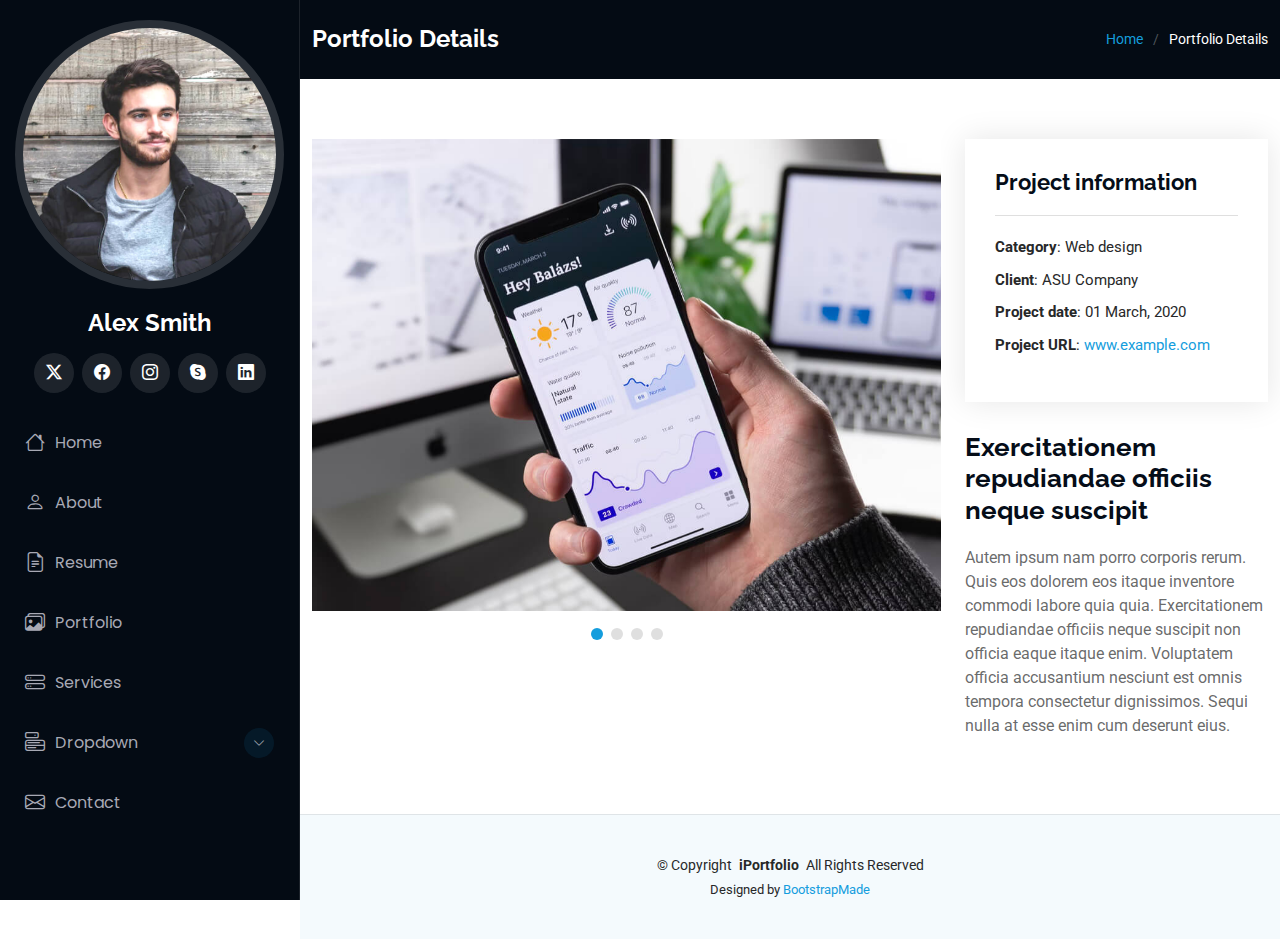
<file: portfolio-details.html>
<!DOCTYPE html>
<html lang="en">

<head>
  <meta charset="utf-8">
  <meta content="width=device-width, initial-scale=1.0" name="viewport">
  <title>Portfolio Details - iPortfolio Bootstrap Template</title>
  <meta content="" name="description">
  <meta content="" name="keywords">

  <!-- Favicons -->
  <link href="assets/img/favicon.png" rel="icon">
  <link href="assets/img/apple-touch-icon.png" rel="apple-touch-icon">

  <!-- Fonts -->
  <link href="https://fonts.googleapis.com" rel="preconnect">
  <link href="https://fonts.gstatic.com" rel="preconnect" crossorigin>
  <link href="https://fonts.googleapis.com/css2?family=Roboto:ital,wght@0,100;0,300;0,400;0,500;0,700;0,900;1,100;1,300;1,400;1,500;1,700;1,900&family=Poppins:ital,wght@0,100;0,200;0,300;0,400;0,500;0,600;0,700;0,800;0,900;1,100;1,200;1,300;1,400;1,500;1,600;1,700;1,800;1,900&family=Raleway:ital,wght@0,100;0,200;0,300;0,400;0,500;0,600;0,700;0,800;0,900;1,100;1,200;1,300;1,400;1,500;1,600;1,700;1,800;1,900&display=swap" rel="stylesheet">

  <!-- Vendor CSS Files -->
  <link href="assets/vendor/bootstrap/css/bootstrap.min.css" rel="stylesheet">
  <link href="assets/vendor/bootstrap-icons/bootstrap-icons.css" rel="stylesheet">
  <link href="assets/vendor/aos/aos.css" rel="stylesheet">
  <link href="assets/vendor/glightbox/css/glightbox.min.css" rel="stylesheet">
  <link href="assets/vendor/swiper/swiper-bundle.min.css" rel="stylesheet">

  <!-- Main CSS File -->
  <link href="assets/css/main.css" rel="stylesheet">

  <!-- =======================================================
  * Template Name: iPortfolio
  * Template URL: https://bootstrapmade.com/iportfolio-bootstrap-portfolio-websites-template/
  * Updated: Jun 29 2024 with Bootstrap v5.3.3
  * Author: BootstrapMade.com
  * License: https://bootstrapmade.com/license/
  ======================================================== -->
</head>

<body class="portfolio-details-page">

  <header id="header" class="header dark-background d-flex flex-column">
    <i class="header-toggle d-xl-none bi bi-list"></i>

    <div class="profile-img">
      <img src="assets/img/my-profile-img.jpg" alt="" class="img-fluid rounded-circle">
    </div>

    <a href="index.html" class="logo d-flex align-items-center justify-content-center">
      <!-- Uncomment the line below if you also wish to use an image logo -->
      <!-- <img src="assets/img/logo.png" alt=""> -->
      <h1 class="sitename">Alex Smith</h1>
    </a>

    <div class="social-links text-center">
      <a href="#" class="twitter"><i class="bi bi-twitter-x"></i></a>
      <a href="#" class="facebook"><i class="bi bi-facebook"></i></a>
      <a href="#" class="instagram"><i class="bi bi-instagram"></i></a>
      <a href="#" class="google-plus"><i class="bi bi-skype"></i></a>
      <a href="#" class="linkedin"><i class="bi bi-linkedin"></i></a>
    </div>

    <nav id="navmenu" class="navmenu">
      <ul>
        <li><a href="#hero"><i class="bi bi-house navicon"></i>Home</a></li>
        <li><a href="#about"><i class="bi bi-person navicon"></i> About</a></li>
        <li><a href="#resume"><i class="bi bi-file-earmark-text navicon"></i> Resume</a></li>
        <li><a href="#portfolio"><i class="bi bi-images navicon"></i> Portfolio</a></li>
        <li><a href="#services"><i class="bi bi-hdd-stack navicon"></i> Services</a></li>
        <li class="dropdown"><a href="#"><i class="bi bi-menu-button navicon"></i> <span>Dropdown</span> <i class="bi bi-chevron-down toggle-dropdown"></i></a>
          <ul>
            <li><a href="#">Dropdown 1</a></li>
            <li class="dropdown"><a href="#"><span>Deep Dropdown</span> <i class="bi bi-chevron-down toggle-dropdown"></i></a>
              <ul>
                <li><a href="#">Deep Dropdown 1</a></li>
                <li><a href="#">Deep Dropdown 2</a></li>
                <li><a href="#">Deep Dropdown 3</a></li>
                <li><a href="#">Deep Dropdown 4</a></li>
                <li><a href="#">Deep Dropdown 5</a></li>
              </ul>
            </li>
            <li><a href="#">Dropdown 2</a></li>
            <li><a href="#">Dropdown 3</a></li>
            <li><a href="#">Dropdown 4</a></li>
          </ul>
        </li>
        <li><a href="#contact"><i class="bi bi-envelope navicon"></i> Contact</a></li>
      </ul>
    </nav>

  </header>

  <main class="main">

    <!-- Page Title -->
    <div class="page-title dark-background">
      <div class="container d-lg-flex justify-content-between align-items-center">
        <h1 class="mb-2 mb-lg-0">Portfolio Details</h1>
        <nav class="breadcrumbs">
          <ol>
            <li><a href="index.html">Home</a></li>
            <li class="current">Portfolio Details</li>
          </ol>
        </nav>
      </div>
    </div><!-- End Page Title -->

    <!-- Portfolio Details Section -->
    <section id="portfolio-details" class="portfolio-details section">

      <div class="container" data-aos="fade-up" data-aos-delay="100">

        <div class="row gy-4">

          <div class="col-lg-8">
            <div class="portfolio-details-slider swiper init-swiper">

              <script type="application/json" class="swiper-config">
                {
                  "loop": true,
                  "speed": 600,
                  "autoplay": {
                    "delay": 5000
                  },
                  "slidesPerView": "auto",
                  "pagination": {
                    "el": ".swiper-pagination",
                    "type": "bullets",
                    "clickable": true
                  }
                }
              </script>

              <div class="swiper-wrapper align-items-center">

                <div class="swiper-slide">
                  <img src="assets/img/portfolio/app-1.jpg" alt="">
                </div>

                <div class="swiper-slide">
                  <img src="assets/img/portfolio/product-1.jpg" alt="">
                </div>

                <div class="swiper-slide">
                  <img src="assets/img/portfolio/branding-1.jpg" alt="">
                </div>

                <div class="swiper-slide">
                  <img src="assets/img/portfolio/books-1.jpg" alt="">
                </div>

              </div>
              <div class="swiper-pagination"></div>
            </div>
          </div>

          <div class="col-lg-4">
            <div class="portfolio-info" data-aos="fade-up" data-aos-delay="200">
              <h3>Project information</h3>
              <ul>
                <li><strong>Category</strong>: Web design</li>
                <li><strong>Client</strong>: ASU Company</li>
                <li><strong>Project date</strong>: 01 March, 2020</li>
                <li><strong>Project URL</strong>: <a href="#">www.example.com</a></li>
              </ul>
            </div>
            <div class="portfolio-description" data-aos="fade-up" data-aos-delay="300">
              <h2>Exercitationem repudiandae officiis neque suscipit</h2>
              <p>
                Autem ipsum nam porro corporis rerum. Quis eos dolorem eos itaque inventore commodi labore quia quia. Exercitationem repudiandae officiis neque suscipit non officia eaque itaque enim. Voluptatem officia accusantium nesciunt est omnis tempora consectetur dignissimos. Sequi nulla at esse enim cum deserunt eius.
              </p>
            </div>
          </div>

        </div>

      </div>

    </section><!-- /Portfolio Details Section -->

  </main>

  <footer id="footer" class="footer position-relative light-background">

    <div class="container">
      <div class="copyright text-center ">
        <p>© <span>Copyright</span> <strong class="px-1 sitename">iPortfolio</strong> <span>All Rights Reserved</span></p>
      </div>
      <div class="credits">
        <!-- All the links in the footer should remain intact. -->
        <!-- You can delete the links only if you've purchased the pro version. -->
        <!-- Licensing information: https://bootstrapmade.com/license/ -->
        <!-- Purchase the pro version with working PHP/AJAX contact form: [buy-url] -->
        Designed by <a href="https://bootstrapmade.com/">BootstrapMade</a>
      </div>
    </div>

  </footer>

  <!-- Scroll Top -->
  <a href="#" id="scroll-top" class="scroll-top d-flex align-items-center justify-content-center"><i class="bi bi-arrow-up-short"></i></a>

  <!-- Preloader -->
  <div id="preloader"></div>

  <!-- Vendor JS Files -->
  <script src="assets/vendor/bootstrap/js/bootstrap.bundle.min.js"></script>
  <script src="assets/vendor/php-email-form/validate.js"></script>
  <script src="assets/vendor/aos/aos.js"></script>
  <script src="assets/vendor/typed.js/typed.umd.js"></script>
  <script src="assets/vendor/purecounter/purecounter_vanilla.js"></script>
  <script src="assets/vendor/waypoints/noframework.waypoints.js"></script>
  <script src="assets/vendor/glightbox/js/glightbox.min.js"></script>
  <script src="assets/vendor/imagesloaded/imagesloaded.pkgd.min.js"></script>
  <script src="assets/vendor/isotope-layout/isotope.pkgd.min.js"></script>
  <script src="assets/vendor/swiper/swiper-bundle.min.js"></script>

  <!-- Main JS File -->
  <script src="assets/js/main.js"></script>

</body>

</html>
</file>
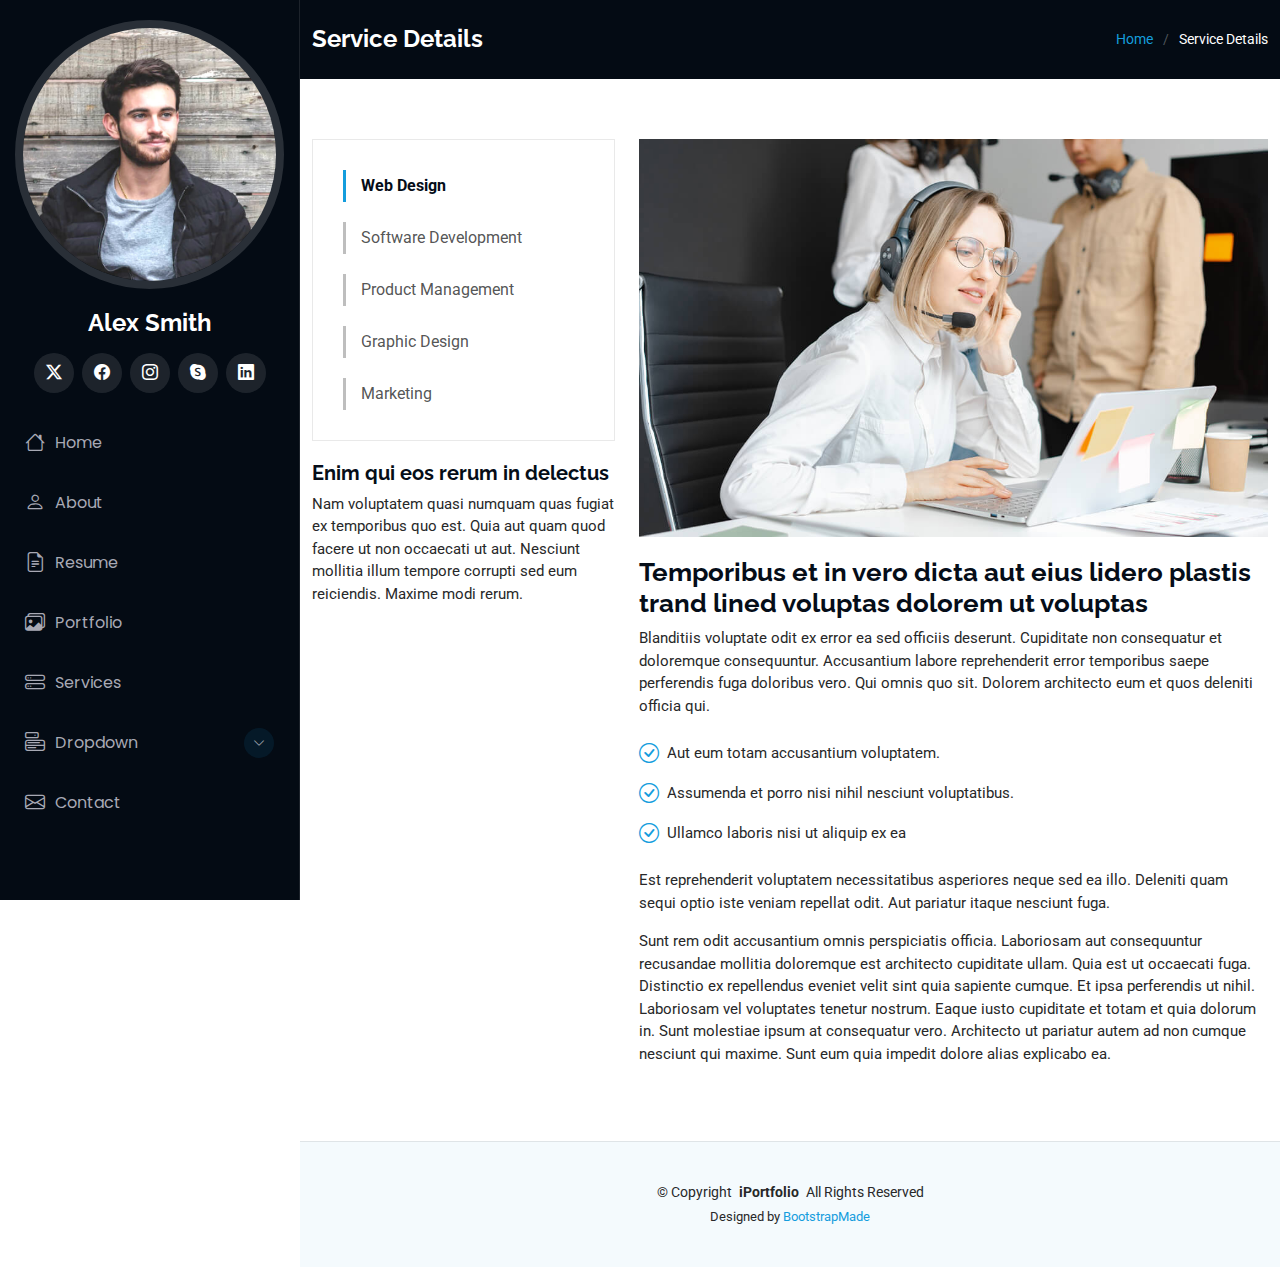
<file: service-details.html>
<!DOCTYPE html>
<html lang="en">

<head>
  <meta charset="utf-8">
  <meta content="width=device-width, initial-scale=1.0" name="viewport">
  <title>Service Details - iPortfolio Bootstrap Template</title>
  <meta content="" name="description">
  <meta content="" name="keywords">

  <!-- Favicons -->
  <link href="assets/img/favicon.png" rel="icon">
  <link href="assets/img/apple-touch-icon.png" rel="apple-touch-icon">

  <!-- Fonts -->
  <link href="https://fonts.googleapis.com" rel="preconnect">
  <link href="https://fonts.gstatic.com" rel="preconnect" crossorigin>
  <link href="https://fonts.googleapis.com/css2?family=Roboto:ital,wght@0,100;0,300;0,400;0,500;0,700;0,900;1,100;1,300;1,400;1,500;1,700;1,900&family=Poppins:ital,wght@0,100;0,200;0,300;0,400;0,500;0,600;0,700;0,800;0,900;1,100;1,200;1,300;1,400;1,500;1,600;1,700;1,800;1,900&family=Raleway:ital,wght@0,100;0,200;0,300;0,400;0,500;0,600;0,700;0,800;0,900;1,100;1,200;1,300;1,400;1,500;1,600;1,700;1,800;1,900&display=swap" rel="stylesheet">

  <!-- Vendor CSS Files -->
  <link href="assets/vendor/bootstrap/css/bootstrap.min.css" rel="stylesheet">
  <link href="assets/vendor/bootstrap-icons/bootstrap-icons.css" rel="stylesheet">
  <link href="assets/vendor/aos/aos.css" rel="stylesheet">
  <link href="assets/vendor/glightbox/css/glightbox.min.css" rel="stylesheet">
  <link href="assets/vendor/swiper/swiper-bundle.min.css" rel="stylesheet">

  <!-- Main CSS File -->
  <link href="assets/css/main.css" rel="stylesheet">

  <!-- =======================================================
  * Template Name: iPortfolio
  * Template URL: https://bootstrapmade.com/iportfolio-bootstrap-portfolio-websites-template/
  * Updated: Jun 29 2024 with Bootstrap v5.3.3
  * Author: BootstrapMade.com
  * License: https://bootstrapmade.com/license/
  ======================================================== -->
</head>

<body class="service-details-page">

  <header id="header" class="header dark-background d-flex flex-column">
    <i class="header-toggle d-xl-none bi bi-list"></i>

    <div class="profile-img">
      <img src="assets/img/my-profile-img.jpg" alt="" class="img-fluid rounded-circle">
    </div>

    <a href="index.html" class="logo d-flex align-items-center justify-content-center">
      <!-- Uncomment the line below if you also wish to use an image logo -->
      <!-- <img src="assets/img/logo.png" alt=""> -->
      <h1 class="sitename">Alex Smith</h1>
    </a>

    <div class="social-links text-center">
      <a href="#" class="twitter"><i class="bi bi-twitter-x"></i></a>
      <a href="#" class="facebook"><i class="bi bi-facebook"></i></a>
      <a href="#" class="instagram"><i class="bi bi-instagram"></i></a>
      <a href="#" class="google-plus"><i class="bi bi-skype"></i></a>
      <a href="#" class="linkedin"><i class="bi bi-linkedin"></i></a>
    </div>

    <nav id="navmenu" class="navmenu">
      <ul>
        <li><a href="#hero"><i class="bi bi-house navicon"></i>Home</a></li>
        <li><a href="#about"><i class="bi bi-person navicon"></i> About</a></li>
        <li><a href="#resume"><i class="bi bi-file-earmark-text navicon"></i> Resume</a></li>
        <li><a href="#portfolio"><i class="bi bi-images navicon"></i> Portfolio</a></li>
        <li><a href="#services"><i class="bi bi-hdd-stack navicon"></i> Services</a></li>
        <li class="dropdown"><a href="#"><i class="bi bi-menu-button navicon"></i> <span>Dropdown</span> <i class="bi bi-chevron-down toggle-dropdown"></i></a>
          <ul>
            <li><a href="#">Dropdown 1</a></li>
            <li class="dropdown"><a href="#"><span>Deep Dropdown</span> <i class="bi bi-chevron-down toggle-dropdown"></i></a>
              <ul>
                <li><a href="#">Deep Dropdown 1</a></li>
                <li><a href="#">Deep Dropdown 2</a></li>
                <li><a href="#">Deep Dropdown 3</a></li>
                <li><a href="#">Deep Dropdown 4</a></li>
                <li><a href="#">Deep Dropdown 5</a></li>
              </ul>
            </li>
            <li><a href="#">Dropdown 2</a></li>
            <li><a href="#">Dropdown 3</a></li>
            <li><a href="#">Dropdown 4</a></li>
          </ul>
        </li>
        <li><a href="#contact"><i class="bi bi-envelope navicon"></i> Contact</a></li>
      </ul>
    </nav>

  </header>

  <main class="main">

    <!-- Page Title -->
    <div class="page-title dark-background">
      <div class="container d-lg-flex justify-content-between align-items-center">
        <h1 class="mb-2 mb-lg-0">Service Details</h1>
        <nav class="breadcrumbs">
          <ol>
            <li><a href="index.html">Home</a></li>
            <li class="current">Service Details</li>
          </ol>
        </nav>
      </div>
    </div><!-- End Page Title -->

    <!-- Service Details Section -->
    <section id="service-details" class="service-details section">

      <div class="container">

        <div class="row gy-4">

          <div class="col-lg-4" data-aos="fade-up" data-aos-delay="100">
            <div class="services-list">
              <a href="#" class="active">Web Design</a>
              <a href="#">Software Development</a>
              <a href="#">Product Management</a>
              <a href="#">Graphic Design</a>
              <a href="#">Marketing</a>
            </div>

            <h4>Enim qui eos rerum in delectus</h4>
            <p>Nam voluptatem quasi numquam quas fugiat ex temporibus quo est. Quia aut quam quod facere ut non occaecati ut aut. Nesciunt mollitia illum tempore corrupti sed eum reiciendis. Maxime modi rerum.</p>
          </div>

          <div class="col-lg-8" data-aos="fade-up" data-aos-delay="200">
            <img src="assets/img/services.jpg" alt="" class="img-fluid services-img">
            <h3>Temporibus et in vero dicta aut eius lidero plastis trand lined voluptas dolorem ut voluptas</h3>
            <p>
              Blanditiis voluptate odit ex error ea sed officiis deserunt. Cupiditate non consequatur et doloremque consequuntur. Accusantium labore reprehenderit error temporibus saepe perferendis fuga doloribus vero. Qui omnis quo sit. Dolorem architecto eum et quos deleniti officia qui.
            </p>
            <ul>
              <li><i class="bi bi-check-circle"></i> <span>Aut eum totam accusantium voluptatem.</span></li>
              <li><i class="bi bi-check-circle"></i> <span>Assumenda et porro nisi nihil nesciunt voluptatibus.</span></li>
              <li><i class="bi bi-check-circle"></i> <span>Ullamco laboris nisi ut aliquip ex ea</span></li>
            </ul>
            <p>
              Est reprehenderit voluptatem necessitatibus asperiores neque sed ea illo. Deleniti quam sequi optio iste veniam repellat odit. Aut pariatur itaque nesciunt fuga.
            </p>
            <p>
              Sunt rem odit accusantium omnis perspiciatis officia. Laboriosam aut consequuntur recusandae mollitia doloremque est architecto cupiditate ullam. Quia est ut occaecati fuga. Distinctio ex repellendus eveniet velit sint quia sapiente cumque. Et ipsa perferendis ut nihil. Laboriosam vel voluptates tenetur nostrum. Eaque iusto cupiditate et totam et quia dolorum in. Sunt molestiae ipsum at consequatur vero. Architecto ut pariatur autem ad non cumque nesciunt qui maxime. Sunt eum quia impedit dolore alias explicabo ea.
            </p>
          </div>

        </div>

      </div>

    </section><!-- /Service Details Section -->

  </main>

  <footer id="footer" class="footer position-relative light-background">

    <div class="container">
      <div class="copyright text-center ">
        <p>© <span>Copyright</span> <strong class="px-1 sitename">iPortfolio</strong> <span>All Rights Reserved</span></p>
      </div>
      <div class="credits">
        <!-- All the links in the footer should remain intact. -->
        <!-- You can delete the links only if you've purchased the pro version. -->
        <!-- Licensing information: https://bootstrapmade.com/license/ -->
        <!-- Purchase the pro version with working PHP/AJAX contact form: [buy-url] -->
        Designed by <a href="https://bootstrapmade.com/">BootstrapMade</a>
      </div>
    </div>

  </footer>

  <!-- Scroll Top -->
  <a href="#" id="scroll-top" class="scroll-top d-flex align-items-center justify-content-center"><i class="bi bi-arrow-up-short"></i></a>

  <!-- Preloader -->
  <div id="preloader"></div>

  <!-- Vendor JS Files -->
  <script src="assets/vendor/bootstrap/js/bootstrap.bundle.min.js"></script>
  <script src="assets/vendor/php-email-form/validate.js"></script>
  <script src="assets/vendor/aos/aos.js"></script>
  <script src="assets/vendor/typed.js/typed.umd.js"></script>
  <script src="assets/vendor/purecounter/purecounter_vanilla.js"></script>
  <script src="assets/vendor/waypoints/noframework.waypoints.js"></script>
  <script src="assets/vendor/glightbox/js/glightbox.min.js"></script>
  <script src="assets/vendor/imagesloaded/imagesloaded.pkgd.min.js"></script>
  <script src="assets/vendor/isotope-layout/isotope.pkgd.min.js"></script>
  <script src="assets/vendor/swiper/swiper-bundle.min.js"></script>

  <!-- Main JS File -->
  <script src="assets/js/main.js"></script>

</body>

</html>
</file>
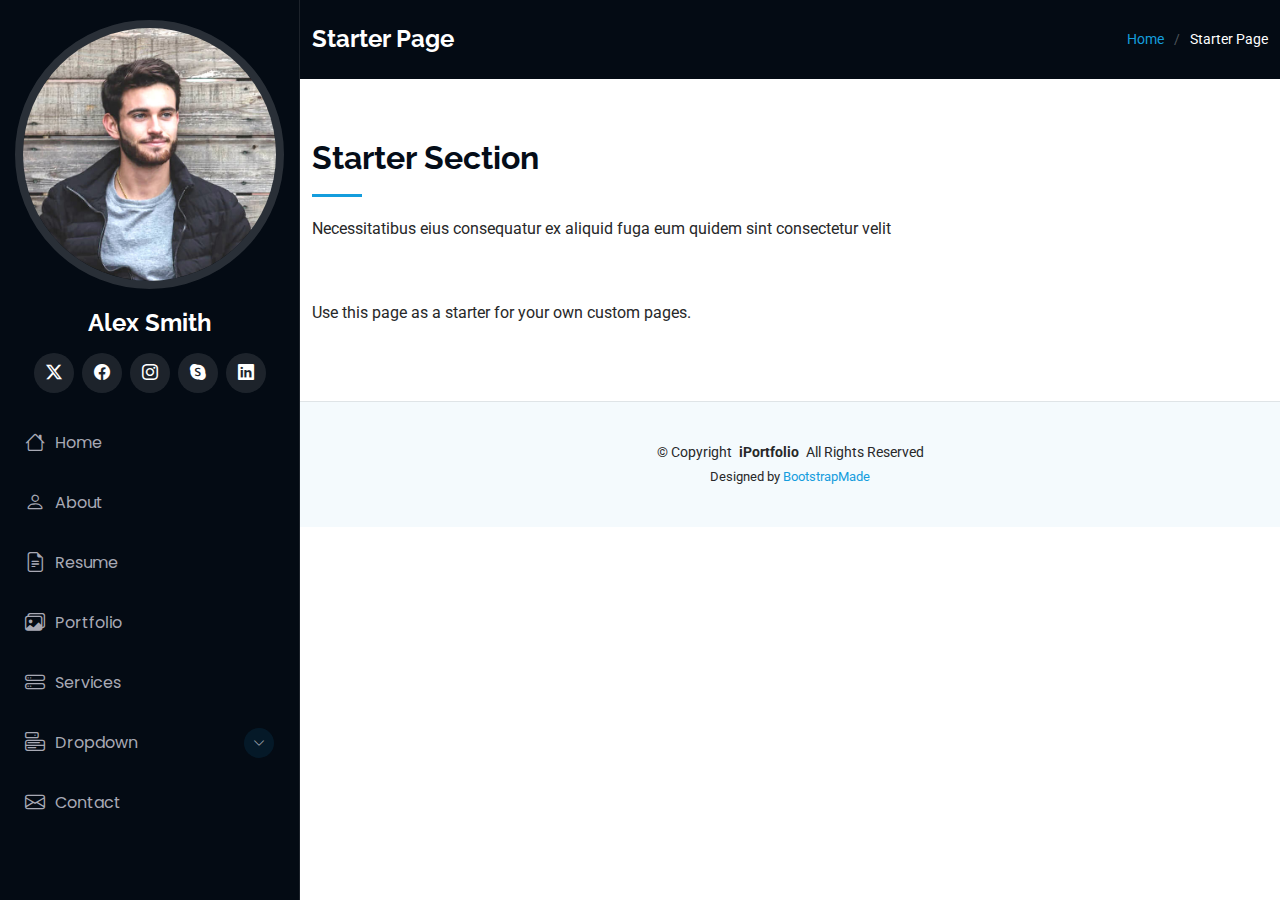
<file: starter-page.html>
<!DOCTYPE html>
<html lang="en">

<head>
  <meta charset="utf-8">
  <meta content="width=device-width, initial-scale=1.0" name="viewport">
  <title>Starter Page - iPortfolio Bootstrap Template</title>
  <meta content="" name="description">
  <meta content="" name="keywords">

  <!-- Favicons -->
  <link href="assets/img/favicon.png" rel="icon">
  <link href="assets/img/apple-touch-icon.png" rel="apple-touch-icon">

  <!-- Fonts -->
  <link href="https://fonts.googleapis.com" rel="preconnect">
  <link href="https://fonts.gstatic.com" rel="preconnect" crossorigin>
  <link href="https://fonts.googleapis.com/css2?family=Roboto:ital,wght@0,100;0,300;0,400;0,500;0,700;0,900;1,100;1,300;1,400;1,500;1,700;1,900&family=Poppins:ital,wght@0,100;0,200;0,300;0,400;0,500;0,600;0,700;0,800;0,900;1,100;1,200;1,300;1,400;1,500;1,600;1,700;1,800;1,900&family=Raleway:ital,wght@0,100;0,200;0,300;0,400;0,500;0,600;0,700;0,800;0,900;1,100;1,200;1,300;1,400;1,500;1,600;1,700;1,800;1,900&display=swap" rel="stylesheet">

  <!-- Vendor CSS Files -->
  <link href="assets/vendor/bootstrap/css/bootstrap.min.css" rel="stylesheet">
  <link href="assets/vendor/bootstrap-icons/bootstrap-icons.css" rel="stylesheet">
  <link href="assets/vendor/aos/aos.css" rel="stylesheet">
  <link href="assets/vendor/glightbox/css/glightbox.min.css" rel="stylesheet">
  <link href="assets/vendor/swiper/swiper-bundle.min.css" rel="stylesheet">

  <!-- Main CSS File -->
  <link href="assets/css/main.css" rel="stylesheet">

  <!-- =======================================================
  * Template Name: iPortfolio
  * Template URL: https://bootstrapmade.com/iportfolio-bootstrap-portfolio-websites-template/
  * Updated: Jun 29 2024 with Bootstrap v5.3.3
  * Author: BootstrapMade.com
  * License: https://bootstrapmade.com/license/
  ======================================================== -->
</head>

<body class="starter-page-page">

  <header id="header" class="header dark-background d-flex flex-column">
    <i class="header-toggle d-xl-none bi bi-list"></i>

    <div class="profile-img">
      <img src="assets/img/my-profile-img.jpg" alt="" class="img-fluid rounded-circle">
    </div>

    <a href="index.html" class="logo d-flex align-items-center justify-content-center">
      <!-- Uncomment the line below if you also wish to use an image logo -->
      <!-- <img src="assets/img/logo.png" alt=""> -->
      <h1 class="sitename">Alex Smith</h1>
    </a>

    <div class="social-links text-center">
      <a href="#" class="twitter"><i class="bi bi-twitter-x"></i></a>
      <a href="#" class="facebook"><i class="bi bi-facebook"></i></a>
      <a href="#" class="instagram"><i class="bi bi-instagram"></i></a>
      <a href="#" class="google-plus"><i class="bi bi-skype"></i></a>
      <a href="#" class="linkedin"><i class="bi bi-linkedin"></i></a>
    </div>

    <nav id="navmenu" class="navmenu">
      <ul>
        <li><a href="#hero"><i class="bi bi-house navicon"></i>Home</a></li>
        <li><a href="#about"><i class="bi bi-person navicon"></i> About</a></li>
        <li><a href="#resume"><i class="bi bi-file-earmark-text navicon"></i> Resume</a></li>
        <li><a href="#portfolio"><i class="bi bi-images navicon"></i> Portfolio</a></li>
        <li><a href="#services"><i class="bi bi-hdd-stack navicon"></i> Services</a></li>
        <li class="dropdown"><a href="#"><i class="bi bi-menu-button navicon"></i> <span>Dropdown</span> <i class="bi bi-chevron-down toggle-dropdown"></i></a>
          <ul>
            <li><a href="#">Dropdown 1</a></li>
            <li class="dropdown"><a href="#"><span>Deep Dropdown</span> <i class="bi bi-chevron-down toggle-dropdown"></i></a>
              <ul>
                <li><a href="#">Deep Dropdown 1</a></li>
                <li><a href="#">Deep Dropdown 2</a></li>
                <li><a href="#">Deep Dropdown 3</a></li>
                <li><a href="#">Deep Dropdown 4</a></li>
                <li><a href="#">Deep Dropdown 5</a></li>
              </ul>
            </li>
            <li><a href="#">Dropdown 2</a></li>
            <li><a href="#">Dropdown 3</a></li>
            <li><a href="#">Dropdown 4</a></li>
          </ul>
        </li>
        <li><a href="#contact"><i class="bi bi-envelope navicon"></i> Contact</a></li>
      </ul>
    </nav>

  </header>

  <main class="main">

    <!-- Page Title -->
    <div class="page-title dark-background">
      <div class="container d-lg-flex justify-content-between align-items-center">
        <h1 class="mb-2 mb-lg-0">Starter Page</h1>
        <nav class="breadcrumbs">
          <ol>
            <li><a href="index.html">Home</a></li>
            <li class="current">Starter Page</li>
          </ol>
        </nav>
      </div>
    </div><!-- End Page Title -->

    <!-- Starter Section Section -->
    <section id="starter-section" class="starter-section section">

      <!-- Section Title -->
      <div class="container section-title" data-aos="fade-up">
        <h2>Starter Section</h2>
        <p>Necessitatibus eius consequatur ex aliquid fuga eum quidem sint consectetur velit</p>
      </div><!-- End Section Title -->

      <div class="container" data-aos="fade-up">
        <p>Use this page as a starter for your own custom pages.</p>
      </div>

    </section><!-- /Starter Section Section -->

  </main>

  <footer id="footer" class="footer position-relative light-background">

    <div class="container">
      <div class="copyright text-center ">
        <p>© <span>Copyright</span> <strong class="px-1 sitename">iPortfolio</strong> <span>All Rights Reserved</span></p>
      </div>
      <div class="credits">
        <!-- All the links in the footer should remain intact. -->
        <!-- You can delete the links only if you've purchased the pro version. -->
        <!-- Licensing information: https://bootstrapmade.com/license/ -->
        <!-- Purchase the pro version with working PHP/AJAX contact form: [buy-url] -->
        Designed by <a href="https://bootstrapmade.com/">BootstrapMade</a>
      </div>
    </div>

  </footer>

  <!-- Scroll Top -->
  <a href="#" id="scroll-top" class="scroll-top d-flex align-items-center justify-content-center"><i class="bi bi-arrow-up-short"></i></a>

  <!-- Preloader -->
  <div id="preloader"></div>

  <!-- Vendor JS Files -->
  <script src="assets/vendor/bootstrap/js/bootstrap.bundle.min.js"></script>
  <script src="assets/vendor/php-email-form/validate.js"></script>
  <script src="assets/vendor/aos/aos.js"></script>
  <script src="assets/vendor/typed.js/typed.umd.js"></script>
  <script src="assets/vendor/purecounter/purecounter_vanilla.js"></script>
  <script src="assets/vendor/waypoints/noframework.waypoints.js"></script>
  <script src="assets/vendor/glightbox/js/glightbox.min.js"></script>
  <script src="assets/vendor/imagesloaded/imagesloaded.pkgd.min.js"></script>
  <script src="assets/vendor/isotope-layout/isotope.pkgd.min.js"></script>
  <script src="assets/vendor/swiper/swiper-bundle.min.js"></script>

  <!-- Main JS File -->
  <script src="assets/js/main.js"></script>

</body>

</html>
</file>
<file: assets/css/main.css>
/**
* Template Name: iPortfolio
* Template URL: https://bootstrapmade.com/iportfolio-bootstrap-portfolio-websites-template/
* Updated: Jun 29 2024 with Bootstrap v5.3.3
* Author: BootstrapMade.com
* License: https://bootstrapmade.com/license/
*/

/*--------------------------------------------------------------
# Font & Color Variables
# Help: https://bootstrapmade.com/color-system/
--------------------------------------------------------------*/
/* Fonts */
:root {
  --default-font: "Roboto",  system-ui, -apple-system, "Segoe UI", Roboto, "Helvetica Neue", Arial, "Noto Sans", "Liberation Sans", sans-serif, "Apple Color Emoji", "Segoe UI Emoji", "Segoe UI Symbol", "Noto Color Emoji";
  --heading-font: "Raleway",  sans-serif;
  --nav-font: "Poppins",  sans-serif;
}

/* Global Colors - The following color variables are used throughout the website. Updating them here will change the color scheme of the entire website */
:root { 
  --background-color: #ffffff; /* Background color for the entire website, including individual sections */
  --default-color: #272829; /* Default color used for the majority of the text content across the entire website */
  --heading-color: #050d18; /* Color for headings, subheadings and title throughout the website */
  --accent-color: #149ddd; /* Accent color that represents your brand on the website. It's used for buttons, links, and other elements that need to stand out */
  --surface-color: #ffffff; /* The surface color is used as a background of boxed elements within sections, such as cards, icon boxes, or other elements that require a visual separation from the global background. */
  --contrast-color: #ffffff; /* Contrast color for text, ensuring readability against backgrounds of accent, heading, or default colors. */
}

/* Nav Menu Colors - The following color variables are used specifically for the navigation menu. They are separate from the global colors to allow for more customization options */
:root {
  --nav-color: #a8a9b4;  /* The default color of the main navmenu links */
  --nav-hover-color: #ffffff; /* Applied to main navmenu links when they are hovered over or active */
  --nav-mobile-background-color: #040b14; /* Used as the background color for mobile navigation menu */
  --nav-dropdown-background-color: #040b14; /* Used as the background color for dropdown items that appear when hovering over primary navigation items */
  --nav-dropdown-color: #a8a9b4; /* Used for navigation links of the dropdown items in the navigation menu. */
  --nav-dropdown-hover-color: #ffffff; /* Similar to --nav-hover-color, this color is applied to dropdown navigation links when they are hovered over. */
}

/* Color Presets - These classes override global colors when applied to any section or element, providing reuse of the sam color scheme. */

.light-background {
  --background-color: #f4fafd;
  --surface-color: #ffffff;
}

.dark-background {
  --background-color: #040b14;
  --default-color: #ffffff;
  --heading-color: #ffffff;
  --surface-color: #151f2b;
  --contrast-color: #ffffff;
}

/* Smooth scroll */
:root {
  scroll-behavior: smooth;
}

/*--------------------------------------------------------------
# General Styling & Shared Classes
--------------------------------------------------------------*/
body {
  color: var(--default-color);
  background-color: var(--background-color);
  font-family: var(--default-font);
}

a {
  color: var(--accent-color);
  text-decoration: none;
  transition: 0.3s;
}

a:hover {
  color: color-mix(in srgb, var(--accent-color), transparent 25%);
  text-decoration: none;
}

h1,
h2,
h3,
h4,
h5,
h6 {
  color: var(--heading-color);
  font-family: var(--heading-font);
}

/* PHP Email Form Messages
------------------------------*/
.php-email-form .error-message {
  display: none;
  background: #df1529;
  color: #ffffff;
  text-align: left;
  padding: 15px;
  margin-bottom: 24px;
  font-weight: 600;
}

.php-email-form .sent-message {
  display: none;
  color: #ffffff;
  background: #059652;
  text-align: center;
  padding: 15px;
  margin-bottom: 24px;
  font-weight: 600;
}

.php-email-form .loading {
  display: none;
  background: var(--surface-color);
  text-align: center;
  padding: 15px;
  margin-bottom: 24px;
}

.php-email-form .loading:before {
  content: "";
  display: inline-block;
  border-radius: 50%;
  width: 24px;
  height: 24px;
  margin: 0 10px -6px 0;
  border: 3px solid var(--accent-color);
  border-top-color: var(--surface-color);
  animation: php-email-form-loading 1s linear infinite;
}

@keyframes php-email-form-loading {
  0% {
    transform: rotate(0deg);
  }

  100% {
    transform: rotate(360deg);
  }
}

/*--------------------------------------------------------------
# Global Header
--------------------------------------------------------------*/
.header {
  color: var(--default-color);
  background-color: var(--background-color);
  position: fixed;
  top: 0;
  left: 0;
  bottom: 0;
  padding: 0 15px;
  width: 300px;
  transition: all ease-in-out 0.3s;
  overflow-y: auto;
  z-index: 997;
  border-right: 1px solid color-mix(in srgb, var(--default-color), transparent 90%);
}

.header .profile-img img {
  margin: 20px auto;
  display: block;
  width: 360px;
  border: 8px solid color-mix(in srgb, var(--default-color), transparent 85%);
}

.header .logo {
  line-height: 1;
  margin-bottom: 15px;
}

.header .logo img {
  max-height: 32px;
  margin-right: 8px;
}

.header .logo h1 {
  font-size: 24px;
  margin: 0;
  font-weight: 700;
  color: var(--heading-color);
}

.header .social-links {
  margin: 0 0 20px 0;
}

.header .social-links a {
  font-size: 16px;
  display: inline-flex;
  align-items: center;
  justify-content: center;
  background: color-mix(in srgb, var(--default-color), transparent 90%);
  color: var(--default-color);
  margin: 0 2px;
  border-radius: 50%;
  text-align: center;
  width: 40px;
  height: 40px;
  transition: 0.3s;
}

.header .social-links a:hover {
  color: var(--contrast-color);
  background: var(--accent-color);
}

@media (min-width: 1200px) {

  .header~main,
  .header~#footer {
    margin-left: 300px;
  }
}

@media (max-width: 1199px) {
  .header {
    left: -100%;
  }
}

.header.header-show {
  left: 0;
}

.header .header-toggle {
  color: var(--contrast-color);
  background-color: var(--accent-color);
  font-size: 22px;
  display: flex;
  align-items: center;
  justify-content: center;
  width: 40px;
  height: 40px;
  border-radius: 50%;
  cursor: pointer;
  position: fixed;
  top: 15px;
  right: 15px;
  z-index: 9999;
  transition: background-color 0.3s;
}

.header .header-toggle:hover {
  color: var(--contrast-color);
  background-color: color-mix(in srgb, var(--accent-color) 90%, white 15%);
}

/*--------------------------------------------------------------
# Navigation Menu
--------------------------------------------------------------*/
.mobile-nav-toggle {
  display: none;
}

.navmenu {
  padding: 0;
  z-index: 9997;
}

.navmenu ul {
  list-style: none;
  padding: 0 0 20px 0;
  margin: 0;
}

.navmenu a,
.navmenu a:focus {
  color: var(--nav-color);
  padding: 15px 10px;
  font-family: var(--nav-font);
  font-size: 16px;
  font-weight: 400;
  display: flex;
  align-items: center;
  white-space: nowrap;
  transition: 0.3s;
  width: 100%;
}

.navmenu a .navicon,
.navmenu a:focus .navicon {
  font-size: 20px;
  margin-right: 10px;
}

.navmenu a .toggle-dropdown,
.navmenu a:focus .toggle-dropdown {
  font-size: 12px;
  line-height: 0;
  margin-left: auto;
  width: 30px;
  height: 30px;
  display: flex;
  align-items: center;
  justify-content: center;
  border-radius: 50%;
  transition: 0.3s;
  flex-shrink: 0;
  background-color: color-mix(in srgb, var(--accent-color), transparent 90%);
}

.navmenu a .toggle-dropdown:hover,
.navmenu a:focus .toggle-dropdown:hover {
  background-color: var(--accent-color);
  color: var(--contrast-color);
}

.navmenu a:hover,
.navmenu .active,
.navmenu .active:focus {
  color: var(--nav-hover-color);
}

.navmenu a:hover .navicon,
.navmenu .active .navicon,
.navmenu .active:focus .navicon {
  color: var(--accent-color);
}

.navmenu .active .toggle-dropdown,
.navmenu .active:focus .toggle-dropdown {
  background-color: var(--accent-color);
  color: var(--contrast-color);
  transform: rotate(180deg);
}

.navmenu .dropdown {
  display: block;
}

.navmenu .dropdown a,
.navmenu .dropdown a:focus {
  color: --nav-dropdown-color;
}

.navmenu .dropdown a:hover,
.navmenu .dropdown .active,
.navmenu .dropdown .active:focus {
  color: var(--nav-dropdown-hover-color);
}

.navmenu .dropdown ul {
  position: static;
  display: none;
  z-index: 99;
  padding: 5px 10px;
  margin: 5px 10px;
  background-color: var(--nav-dropdown-background-color);
  border: 1px solid color-mix(in srgb, var(--default-color), transparent 90%);
  box-shadow: none;
  transition: all 0.5s ease-in-out;
}

.navmenu .dropdown ul ul {
  background-color: rgba(33, 37, 41, 0.1);
}

.navmenu .dropdown>.dropdown-active {
  display: block;
  background-color: rgba(33, 37, 41, 0.03);
}

/*--------------------------------------------------------------
# Global Footer
--------------------------------------------------------------*/
.footer {
  color: var(--default-color);
  background-color: var(--background-color);
  font-size: 14px;
  padding: 40px 0;
  position: relative;
  border-top: 1px solid color-mix(in srgb, var(--default-color), transparent 90%);
}

.footer .copyright p {
  margin-bottom: 0;
}

.footer .credits {
  margin-top: 4px;
  font-size: 13px;
  text-align: center;
}

/*--------------------------------------------------------------
# Preloader
--------------------------------------------------------------*/
#preloader {
  position: fixed;
  inset: 0;
  z-index: 999999;
  overflow: hidden;
  background: var(--background-color);
  transition: all 0.6s ease-out;
}

#preloader:before {
  content: "";
  position: fixed;
  top: calc(50% - 30px);
  left: calc(50% - 30px);
  border: 6px solid #ffffff;
  border-color: var(--accent-color) transparent var(--accent-color) transparent;
  border-radius: 50%;
  width: 60px;
  height: 60px;
  animation: animate-preloader 1.5s linear infinite;
}

@keyframes animate-preloader {
  0% {
    transform: rotate(0deg);
  }

  100% {
    transform: rotate(360deg);
  }
}

/*--------------------------------------------------------------
# Scroll Top Button
--------------------------------------------------------------*/
.scroll-top {
  position: fixed;
  visibility: hidden;
  opacity: 0;
  right: 15px;
  bottom: -15px;
  z-index: 99999;
  background-color: var(--accent-color);
  width: 44px;
  height: 44px;
  border-radius: 50px;
  transition: all 0.4s;
}

.scroll-top i {
  font-size: 24px;
  color: var(--contrast-color);
  line-height: 0;
}

.scroll-top:hover {
  background-color: color-mix(in srgb, var(--accent-color), transparent 20%);
  color: var(--contrast-color);
}

.scroll-top.active {
  visibility: visible;
  opacity: 1;
  bottom: 15px;
}

/*--------------------------------------------------------------
# Disable aos animation delay on mobile devices
--------------------------------------------------------------*/
@media screen and (max-width: 768px) {
  [data-aos-delay] {
    transition-delay: 0 !important;
  }
}

/*--------------------------------------------------------------
# Global Page Titles & Breadcrumbs
--------------------------------------------------------------*/
.page-title {
  color: var(--default-color);
  background-color: var(--background-color);
  padding: 25px 0;
  position: relative;
}

.page-title h1 {
  font-size: 24px;
  font-weight: 700;
}

.page-title .breadcrumbs ol {
  display: flex;
  flex-wrap: wrap;
  list-style: none;
  padding: 0;
  margin: 0;
  font-size: 14px;
  font-weight: 400;
}

.page-title .breadcrumbs ol li+li {
  padding-left: 10px;
}

.page-title .breadcrumbs ol li+li::before {
  content: "/";
  display: inline-block;
  padding-right: 10px;
  color: color-mix(in srgb, var(--default-color), transparent 70%);
}

/*--------------------------------------------------------------
# Global Sections
--------------------------------------------------------------*/
section,
.section {
  color: var(--default-color);
  background-color: var(--background-color);
  padding: 60px 0;
  overflow: clip;
}

/*--------------------------------------------------------------
# Global Section Titles
--------------------------------------------------------------*/
.section-title {
  padding-bottom: 60px;
  position: relative;
}

.section-title h2 {
  font-size: 32px;
  font-weight: 700;
  margin-bottom: 20px;
  padding-bottom: 20px;
  position: relative;
}

.section-title h2:after {
  content: "";
  position: absolute;
  display: block;
  width: 50px;
  height: 3px;
  background: var(--accent-color);
  left: 0;
  bottom: 0;
}

.section-title p {
  margin-bottom: 0;
}

/*--------------------------------------------------------------
# Hero Section
--------------------------------------------------------------*/
.hero {
  width: 100%;
  min-height: 100vh;
  position: relative;
  padding: 80px 0;
  display: flex;
  align-items: center;
  justify-content: center;
}

.hero img {
  position: absolute;
  inset: 0;
  display: block;
  width: 100%;
  height: 100%;
  object-fit: cover;
  z-index: 1;
}

.hero:before {
  content: "";
  background: color-mix(in srgb, var(--background-color), transparent 70%);
  position: absolute;
  inset: 0;
  z-index: 2;
}

.hero .container {
  position: relative;
  z-index: 3;
}

.hero h2 {
  margin: 0;
  font-size: 64px;
  font-weight: 700;
}

.hero p {
  margin: 5px 0 0 0;
  font-size: 26px;
}

.hero p span {
  letter-spacing: 1px;
  border-bottom: 2px solid var(--accent-color);
}

.hero .social-links {
  margin-top: 25px;
}

.hero .social-links a {
  font-size: 24px;
  display: inline-block;
  color: color-mix(in srgb, var(--default-color), transparent 50%);
  line-height: 1;
  margin-right: 20px;
  transition: 0.3s;
}

.hero .social-links a:hover {
  color: var(--accent-color);
}

@media (max-width: 768px) {
  .hero h2 {
    font-size: 32px;
  }

  .hero p {
    font-size: 20px;
  }
}

/*--------------------------------------------------------------
# About Section
--------------------------------------------------------------*/
.about .content h2 {
  font-weight: 700;
  font-size: 24px;
}

.about .content ul {
  list-style: none;
  padding: 0;
}

.about .content ul li {
  margin-bottom: 20px;
  display: flex;
  align-items: center;
}

.about .content ul strong {
  margin-right: 10px;
}

.about .content ul i {
  font-size: 16px;
  margin-right: 5px;
  color: var(--accent-color);
  line-height: 0;
}

/*--------------------------------------------------------------
# Stats Section
--------------------------------------------------------------*/
.stats .stats-item {
  padding: 30px;
  width: 100%;
}

.stats .stats-item i {
  color: var(--accent-color);
  display: block;
  font-size: 44px;
  float: left;
  line-height: 0;
}

.stats .stats-item .purecounter {
  color: var(--heading-color);
  font-size: 48px;
  line-height: 40px;
  display: block;
  font-weight: 700;
  margin-left: 60px;
}

.stats .stats-item p {
  color: color-mix(in srgb, var(--default-color), transparent 40%);
  padding: 15px 0 0 0;
  margin: 0 0 0 60px;
  font-family: var(--heading-font);
  font-size: 14px;
}

/*--------------------------------------------------------------
# Skills Section
--------------------------------------------------------------*/
.skills .progress {
  height: 60px;
  display: block;
  background: none;
  border-radius: 0;
}

.skills .progress .skill {
  color: var(--heading-color);
  padding: 0;
  margin: 0 0 6px 0;
  text-transform: uppercase;
  display: block;
  font-weight: 600;
  font-family: var(--heading-font);
}

.skills .progress .skill .val {
  float: right;
  font-style: normal;
}

.skills .progress-bar-wrap {
  background: color-mix(in srgb, var(--default-color), transparent 90%);
  height: 10px;
}

.skills .progress-bar {
  width: 1px;
  height: 10px;
  transition: 0.9s;
  background-color: var(--accent-color);
}

/*--------------------------------------------------------------
# Resume Section
--------------------------------------------------------------*/
.resume .resume-title {
  color: var(--heading-color);
  font-size: 26px;
  font-weight: 700;
  margin-top: 20px;
  margin-bottom: 20px;
}

.resume .resume-item {
  padding: 0 0 20px 20px;
  margin-top: -2px;
  border-left: 2px solid var(--accent-color);
  position: relative;
}

.resume .resume-item h4 {
  line-height: 18px;
  font-size: 18px;
  font-weight: 600;
  text-transform: uppercase;
  color: color-mix(in srgb, var(--default-color), transparent 20%);
  margin-bottom: 10px;
}

.resume .resume-item h5 {
  font-size: 16px;
  padding: 5px 15px;
  display: inline-block;
  font-weight: 600;
  margin-bottom: 10px;
}

.resume .resume-item ul {
  padding-left: 20px;
}

.resume .resume-item ul li {
  padding-bottom: 10px;
}

.resume .resume-item:last-child {
  padding-bottom: 0;
}

.resume .resume-item::before {
  content: "";
  position: absolute;
  width: 16px;
  height: 16px;
  border-radius: 50px;
  left: -9px;
  top: 0;
  background: var(--background-color);
  border: 2px solid var(--accent-color);
}

/*--------------------------------------------------------------
# Portfolio Section
--------------------------------------------------------------*/
.portfolio .portfolio-filters {
  padding: 0;
  margin: 0 auto 20px auto;
  list-style: none;
  text-align: center;
}

.portfolio .portfolio-filters li {
  cursor: pointer;
  display: inline-block;
  padding: 0;
  font-size: 14px;
  font-weight: 400;
  margin: 0 10px;
  line-height: 1;
  text-transform: uppercase;
  margin-bottom: 10px;
  transition: all 0.3s ease-in-out;
}

.portfolio .portfolio-filters li:hover,
.portfolio .portfolio-filters li.filter-active {
  color: var(--accent-color);
}

.portfolio .portfolio-filters li:first-child {
  margin-left: 0;
}

.portfolio .portfolio-filters li:last-child {
  margin-right: 0;
}

@media (max-width: 575px) {
  .portfolio .portfolio-filters li {
    font-size: 14px;
    margin: 0 5px;
  }
}

.portfolio .portfolio-content {
  position: relative;
  overflow: hidden;
}

.portfolio .portfolio-content img {
  transition: 0.3s;
}

.portfolio .portfolio-content .portfolio-info {
  opacity: 0;
  position: absolute;
  inset: 0;
  z-index: 3;
  transition: all ease-in-out 0.3s;
  background: rgba(0, 0, 0, 0.6);
  padding: 15px;
}

.portfolio .portfolio-content .portfolio-info h4 {
  font-size: 14px;
  padding: 5px 10px;
  font-weight: 400;
  color: #ffffff;
  display: inline-block;
  background-color: var(--accent-color);
}

.portfolio .portfolio-content .portfolio-info p {
  position: absolute;
  bottom: 10px;
  text-align: center;
  display: inline-block;
  left: 0;
  right: 0;
  font-size: 16px;
  font-weight: 600;
  color: rgba(255, 255, 255, 0.8);
}

.portfolio .portfolio-content .portfolio-info .preview-link,
.portfolio .portfolio-content .portfolio-info .details-link {
  position: absolute;
  left: calc(50% - 40px);
  font-size: 26px;
  top: calc(50% - 14px);
  color: #fff;
  transition: 0.3s;
  line-height: 1.2;
}

.portfolio .portfolio-content .portfolio-info .preview-link:hover,
.portfolio .portfolio-content .portfolio-info .details-link:hover {
  color: var(--accent-color);
}

.portfolio .portfolio-content .portfolio-info .details-link {
  left: 50%;
  font-size: 34px;
  line-height: 0;
}

.portfolio .portfolio-content:hover .portfolio-info {
  opacity: 1;
}

.portfolio .portfolio-content:hover img {
  transform: scale(1.1);
}

/*--------------------------------------------------------------
# Services Section
--------------------------------------------------------------*/
.services .service-item {
  position: relative;
}

.services .service-item .icon {
  background: var(--accent-color);
  display: flex;
  align-items: center;
  justify-content: center;
  width: 54px;
  height: 54px;
  border-radius: 50%;
  transition: 0.5s;
  border: 1px solid var(--accent-color);
  margin-right: 20px;
}

.services .service-item .icon i {
  color: var(--contrast-color);
  font-size: 24px;
  line-height: 0;
}

.services .service-item:hover .icon {
  background: var(--surface-color);
}

.services .service-item:hover .icon i {
  color: var(--accent-color);
}

.services .service-item .title {
  font-weight: 700;
  margin-bottom: 15px;
  font-size: 18px;
}

.services .service-item .title a {
  color: var(--heading-color);
}

.services .service-item .title a:hover {
  color: var(--accent-color);
}

.services .service-item .description {
  line-height: 24px;
  font-size: 14px;
}

/*--------------------------------------------------------------
# Testimonials Section
--------------------------------------------------------------*/
.testimonials .testimonials-carousel,
.testimonials .testimonials-slider {
  overflow: hidden;
}

.testimonials .testimonial-item {
  box-sizing: content-box;
  text-align: center;
  min-height: 320px;
}

.testimonials .testimonial-item .testimonial-img {
  width: 90px;
  border-radius: 50%;
  margin: 0 auto;
}

.testimonials .testimonial-item h3 {
  font-size: 18px;
  font-weight: bold;
  margin: 10px 0 5px 0;
}

.testimonials .testimonial-item h4 {
  font-size: 14px;
  color: color-mix(in srgb, var(--default-color), transparent 20%);
  margin: 0;
}

.testimonials .testimonial-item .quote-icon-left,
.testimonials .testimonial-item .quote-icon-right {
  color: color-mix(in srgb, var(--accent-color), transparent 40%);
  font-size: 26px;
  line-height: 0;
}

.testimonials .testimonial-item .quote-icon-left {
  display: inline-block;
  left: -5px;
  position: relative;
}

.testimonials .testimonial-item .quote-icon-right {
  display: inline-block;
  right: -5px;
  position: relative;
  top: 10px;
  transform: scale(-1, -1);
}

.testimonials .testimonial-item p {
  font-style: italic;
  margin: 0 15px 15px 15px;
  padding: 20px;
  background-color: var(--surface-color);
  position: relative;
  margin-bottom: 35px;
  border-radius: 6px;
  box-shadow: 0px 2px 15px rgba(0, 0, 0, 0.1);
}

.testimonials .testimonial-item p::after {
  content: "";
  width: 0;
  height: 0;
  border-top: 20px solid var(--surface-color);
  border-right: 20px solid transparent;
  border-left: 20px solid transparent;
  position: absolute;
  bottom: -20px;
  left: calc(50% - 20px);
}

.testimonials .swiper-wrapper {
  height: auto;
}

.testimonials .swiper-pagination {
  margin-top: 40px;
  position: relative;
}

.testimonials .swiper-pagination .swiper-pagination-bullet {
  width: 12px;
  height: 12px;
  background-color: var(--background-color);
  opacity: 1;
  border: 1px solid var(--accent-color);
}

.testimonials .swiper-pagination .swiper-pagination-bullet-active {
  background-color: var(--accent-color);
}

/*--------------------------------------------------------------
# Contact Section
--------------------------------------------------------------*/
.contact .info-wrap {
  background-color: var(--surface-color);
  box-shadow: 0px 0px 20px rgba(0, 0, 0, 0.1);
  padding: 30px;
}

@media (max-width: 575px) {
  .contact .info-wrap {
    padding: 20px;
  }
}

.contact .info-item {
  margin-bottom: 40px;
}

.contact .info-item i {
  font-size: 20px;
  color: var(--accent-color);
  background: color-mix(in srgb, var(--accent-color), transparent 92%);
  width: 44px;
  height: 44px;
  display: flex;
  justify-content: center;
  align-items: center;
  border-radius: 50px;
  transition: all 0.3s ease-in-out;
  margin-right: 15px;
}

.contact .info-item h3 {
  padding: 0;
  font-size: 18px;
  font-weight: 700;
  margin-bottom: 5px;
}

.contact .info-item p {
  padding: 0;
  margin-bottom: 0;
  font-size: 14px;
}

.contact .info-item:hover i {
  background: var(--accent-color);
  color: var(--contrast-color);
}

.contact .php-email-form {
  background-color: var(--surface-color);
  height: 100%;
  padding: 30px;
  box-shadow: 0px 0px 20px rgba(0, 0, 0, 0.1);
}

@media (max-width: 575px) {
  .contact .php-email-form {
    padding: 20px;
  }
}

.contact .php-email-form input[type=text],
.contact .php-email-form input[type=email],
.contact .php-email-form textarea {
  font-size: 14px;
  padding: 10px 15px;
  box-shadow: none;
  border-radius: 0;
  color: var(--default-color);
  background-color: var(--surface-color);
  border-color: color-mix(in srgb, var(--default-color), transparent 80%);
}

.contact .php-email-form input[type=text]:focus,
.contact .php-email-form input[type=email]:focus,
.contact .php-email-form textarea:focus {
  border-color: var(--accent-color);
}

.contact .php-email-form input[type=text]::placeholder,
.contact .php-email-form input[type=email]::placeholder,
.contact .php-email-form textarea::placeholder {
  color: color-mix(in srgb, var(--default-color), transparent 70%);
}

.contact .php-email-form button[type=submit] {
  color: var(--contrast-color);
  background: var(--accent-color);
  border: 0;
  padding: 10px 30px;
  transition: 0.4s;
  border-radius: 50px;
}

.contact .php-email-form button[type=submit]:hover {
  background: color-mix(in srgb, var(--accent-color), transparent 25%);
}

/*--------------------------------------------------------------
# Portfolio Details Section
--------------------------------------------------------------*/
.portfolio-details .portfolio-details-slider img {
  width: 100%;
}

.portfolio-details .portfolio-details-slider .swiper-pagination {
  margin-top: 20px;
  position: relative;
}

.portfolio-details .portfolio-details-slider .swiper-pagination .swiper-pagination-bullet {
  width: 12px;
  height: 12px;
  background-color: color-mix(in srgb, var(--default-color), transparent 85%);
  opacity: 1;
}

.portfolio-details .portfolio-details-slider .swiper-pagination .swiper-pagination-bullet-active {
  background-color: var(--accent-color);
}

.portfolio-details .portfolio-info {
  padding: 30px;
  box-shadow: 0px 0 30px rgba(0, 0, 0, 0.1);
}

.portfolio-details .portfolio-info h3 {
  font-size: 22px;
  font-weight: 700;
  margin-bottom: 20px;
  padding-bottom: 20px;
  border-bottom: 1px solid color-mix(in srgb, var(--default-color), transparent 85%);
}

.portfolio-details .portfolio-info ul {
  list-style: none;
  padding: 0;
  font-size: 15px;
}

.portfolio-details .portfolio-info ul li+li {
  margin-top: 10px;
}

.portfolio-details .portfolio-description {
  padding-top: 30px;
}

.portfolio-details .portfolio-description h2 {
  font-size: 26px;
  font-weight: 700;
  margin-bottom: 20px;
}

.portfolio-details .portfolio-description p {
  padding: 0;
  color: color-mix(in srgb, var(--default-color), transparent 30%);
}

/*--------------------------------------------------------------
# Service Details Section
--------------------------------------------------------------*/
.service-details .services-list {
  padding: 10px 30px;
  border: 1px solid color-mix(in srgb, var(--default-color), transparent 90%);
  margin-bottom: 20px;
}

.service-details .services-list a {
  display: block;
  line-height: 1;
  padding: 8px 0 8px 15px;
  border-left: 3px solid color-mix(in srgb, var(--default-color), transparent 70%);
  margin: 20px 0;
  color: color-mix(in srgb, var(--default-color), transparent 20%);
  transition: 0.3s;
}

.service-details .services-list a.active {
  color: var(--heading-color);
  font-weight: 700;
  border-color: var(--accent-color);
}

.service-details .services-list a:hover {
  border-color: var(--accent-color);
}

.service-details .services-img {
  margin-bottom: 20px;
}

.service-details h3 {
  font-size: 26px;
  font-weight: 700;
}

.service-details h4 {
  font-size: 20px;
  font-weight: 700;
}

.service-details p {
  font-size: 15px;
}

.service-details ul {
  list-style: none;
  padding: 0;
  font-size: 15px;
}

.service-details ul li {
  padding: 5px 0;
  display: flex;
  align-items: center;
}

.service-details ul i {
  font-size: 20px;
  margin-right: 8px;
  color: var(--accent-color);
}

/*--------------------------------------------------------------
# Starter Section Section
--------------------------------------------------------------*/
.starter-section {
  /* Add your styles here */
}
</file>
